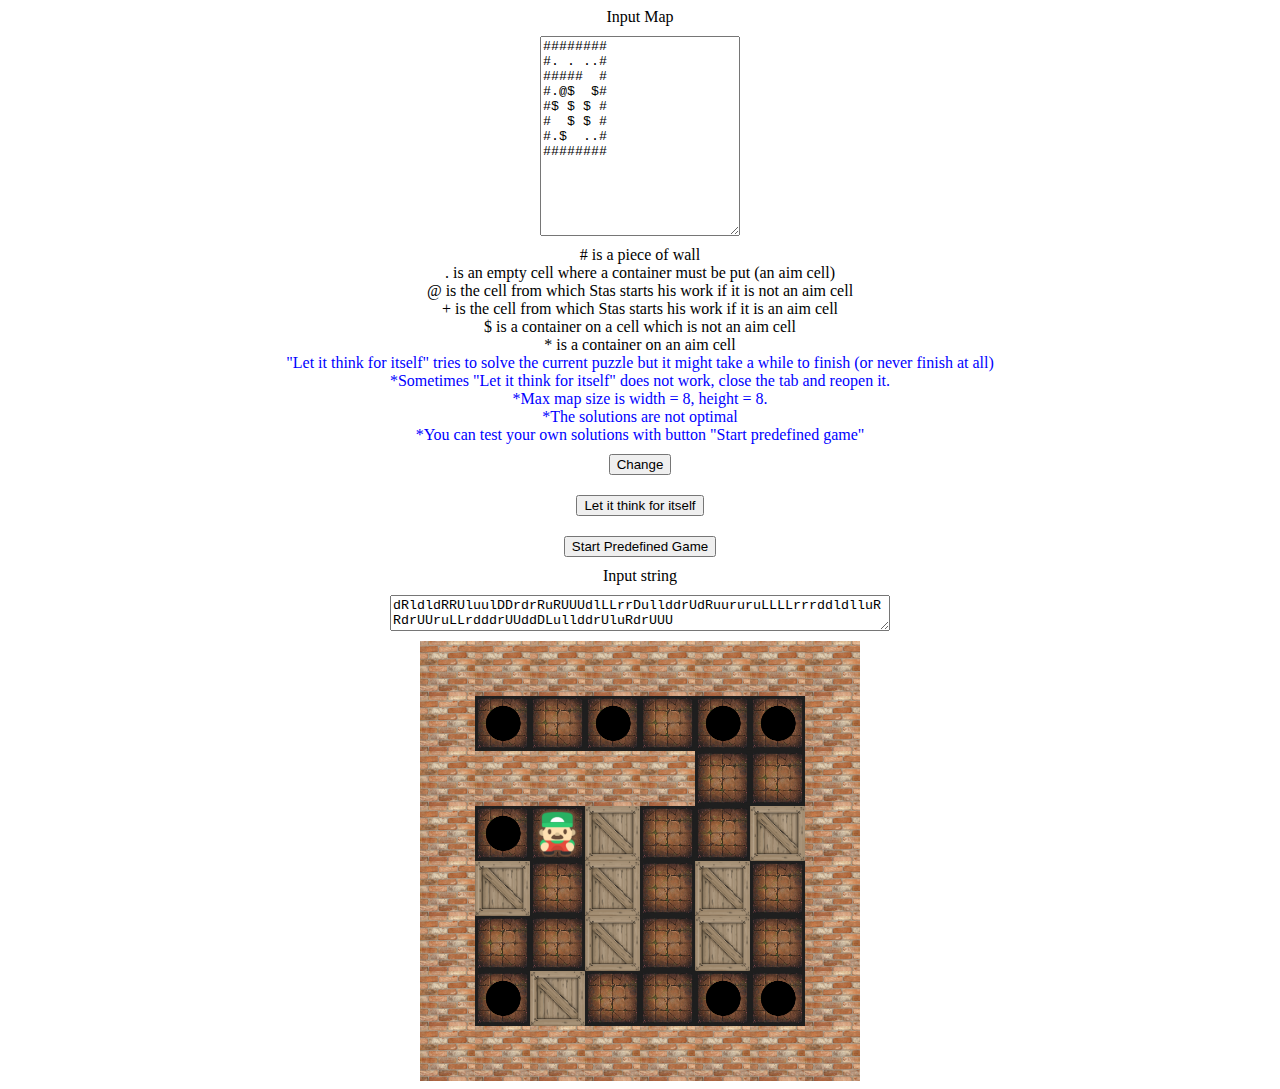
<file: index.html>
<html>
  <head>
    <script src = 'index.js' defer></script>
    <script src = 'sokoban.js' defer></script>
    <link rel="stylesheet" href="style.css">
  </head>
  <body>
    <label>Input Map</label>
    <textarea id = 'gm-input' class = 'padder text-area-fun'>
########
#. . ..#
#####  #
#.@$  $#
#$ $ $ #
#  $ $ #
#.$  ..#
########
    </textarea>
    <label># is a piece of wall</label>
    <label>. is an empty cell where a container must be put (an aim cell)</label>
    <label>@ is the cell from which Stas starts his work if it is not an aim cell</label>
    <label>+ is the cell from which Stas starts his work if it is an aim cell</label>
    <label>$ is a container on a cell which is not an aim cell</label>
    <label>* is a container on an aim cell</label>
    <label class = 'warning-label'>"Let it think for itself" tries to solve the current puzzle but it might take a while to finish (or never finish at all)</label>
    <label class = 'warning-label'>*Sometimes "Let it think for itself" does not work, close the tab and reopen it.</label>
    <label class = 'warning-label'>*Max map size is width = 8, height = 8.</label>
    <label class = 'warning-label'>*The solutions are not optimal</label>
    <label class = 'warning-label'>*You can test your own solutions with button "Start predefined game"</label>
    <button class = 'padder' onclick="onPress()">
      Change
    </button>
    <button class = 'padder' onclick="think()">
      Let it think for itself
    </button>
    <button class = 'padder' onclick="startGame()">
      Start Predefined Game
    </button>
    <label>Input string</label>
    <textarea id = 'str-inp' class = 'padder text-area-inp'>
dRldldRRUluulDDrdrRuRUUUdlLLrrDullddrUdRuururuLLLLrrrddldlluRRdrUUruLLrdddrUUddDLullddrUluRdrUUU
    </textarea>
    <div id = 'game-map'>

    </div>
  </body>
</html>
</file>
<file: style.css>
body {
  display: flex;
  flex-direction: column;
  justify-content: center;
  align-items: center;
}

.cls-img {
  height: 100%;
  width: 100%;
  position: absolute;
}

.text-area-fun {
  height: 200px;
  width: 200px;
}

.text-area-inp {
  width: 500px;
}

.padder {
  margin: 10px;
}

.warning-label {
  color: blue;
}
</file>
